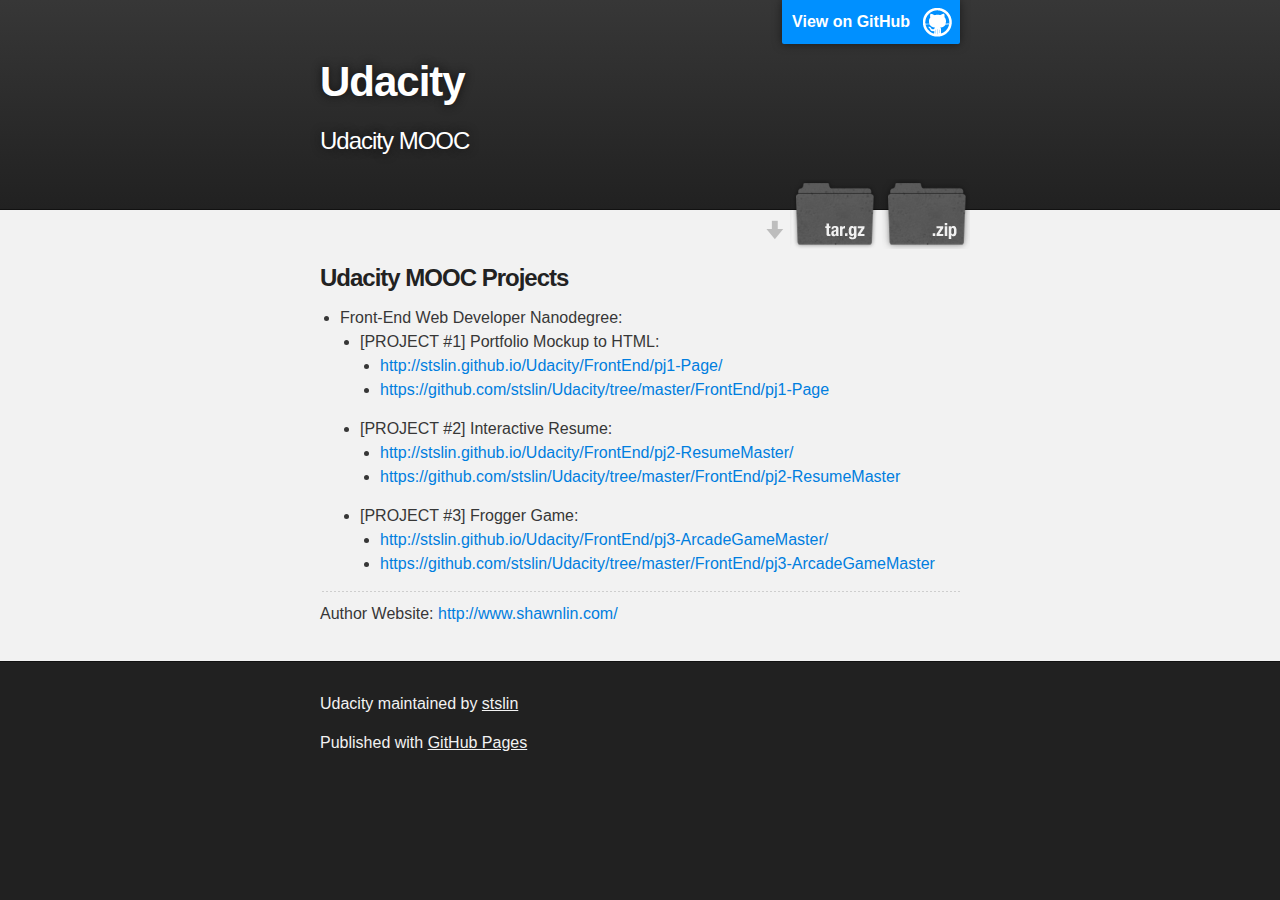
<file: index.html>
<!DOCTYPE html>
<html>

  <head>
    <meta charset='utf-8'>
    <meta http-equiv="X-UA-Compatible" content="chrome=1">
    <meta name="description" content="Udacity : Udacity MOOC">

    <link rel="stylesheet" type="text/css" media="screen" href="stylesheets/stylesheet.css">

    <title>Udacity</title>
  </head>

  <body>

    <!-- HEADER -->
    <div id="header_wrap" class="outer">
        <header class="inner">
          <a id="forkme_banner" href="https://github.com/stslin/Udacity">View on GitHub</a>

          <h1 id="project_title">Udacity</h1>
          <h2 id="project_tagline">Udacity MOOC</h2>

            <section id="downloads">
              <a class="zip_download_link" href="https://github.com/stslin/Udacity/zipball/master">Download this project as a .zip file</a>
              <a class="tar_download_link" href="https://github.com/stslin/Udacity/tarball/master">Download this project as a tar.gz file</a>
            </section>
        </header>
    </div>

    <!-- MAIN CONTENT -->
    <div id="main_content_wrap" class="outer">
      <section id="main_content" class="inner">
        <h3>
<a id="udacity-mooc-projects" class="anchor" href="#udacity-mooc-projects" aria-hidden="true"><span class="octicon octicon-link"></span></a>Udacity MOOC Projects</h3>

<ul>
<li>Front-End Web Developer Nanodegree:

<ul>
<li>[PROJECT #1] Portfolio Mockup to HTML: 

<ul>
<li><a href="http://stslin.github.io/Udacity/FrontEnd/pj1-Page/">http://stslin.github.io/Udacity/FrontEnd/pj1-Page/</a></li>
<li><a href="https://github.com/stslin/Udacity/tree/master/FrontEnd/pj1-Page">https://github.com/stslin/Udacity/tree/master/FrontEnd/pj1-Page</a></li>
</ul>
</li>
<li>[PROJECT #2] Interactive Resume: 

<ul>
<li><a href="http://stslin.github.io/Udacity/FrontEnd/pj2-ResumeMaster/">http://stslin.github.io/Udacity/FrontEnd/pj2-ResumeMaster/</a></li>
<li><a href="https://github.com/stslin/Udacity/tree/master/FrontEnd/pj2-ResumeMaster">https://github.com/stslin/Udacity/tree/master/FrontEnd/pj2-ResumeMaster</a></li>
</ul>
</li>
<li>[PROJECT #3] Frogger Game: 

<ul>
<li><a href="http://stslin.github.io/Udacity/FrontEnd/pj3-ArcadeGameMaster/">http://stslin.github.io/Udacity/FrontEnd/pj3-ArcadeGameMaster/</a></li>
<li><a href="https://github.com/stslin/Udacity/tree/master/FrontEnd/pj3-ArcadeGameMaster">https://github.com/stslin/Udacity/tree/master/FrontEnd/pj3-ArcadeGameMaster</a></li>
</ul>
</li>
</ul>
</li>
</ul>

<hr>

<p>Author Website: <a href="http://www.shawnlin.com/">http://www.shawnlin.com/</a></p>
      </section>
    </div>

    <!-- FOOTER  -->
    <div id="footer_wrap" class="outer">
      <footer class="inner">
        <p class="copyright">Udacity maintained by <a href="https://github.com/stslin">stslin</a></p>
        <p>Published with <a href="https://pages.github.com">GitHub Pages</a></p>
      </footer>
    </div>

              <script type="text/javascript">
            var gaJsHost = (("https:" == document.location.protocol) ? "https://ssl." : "http://www.");
            document.write(unescape("%3Cscript src='" + gaJsHost + "google-analytics.com/ga.js' type='text/javascript'%3E%3C/script%3E"));
          </script>
          <script type="text/javascript">
            try {
              var pageTracker = _gat._getTracker("UA-60026752-1");
            pageTracker._trackPageview();
            } catch(err) {}
          </script>


  </body>
</html>
</file>
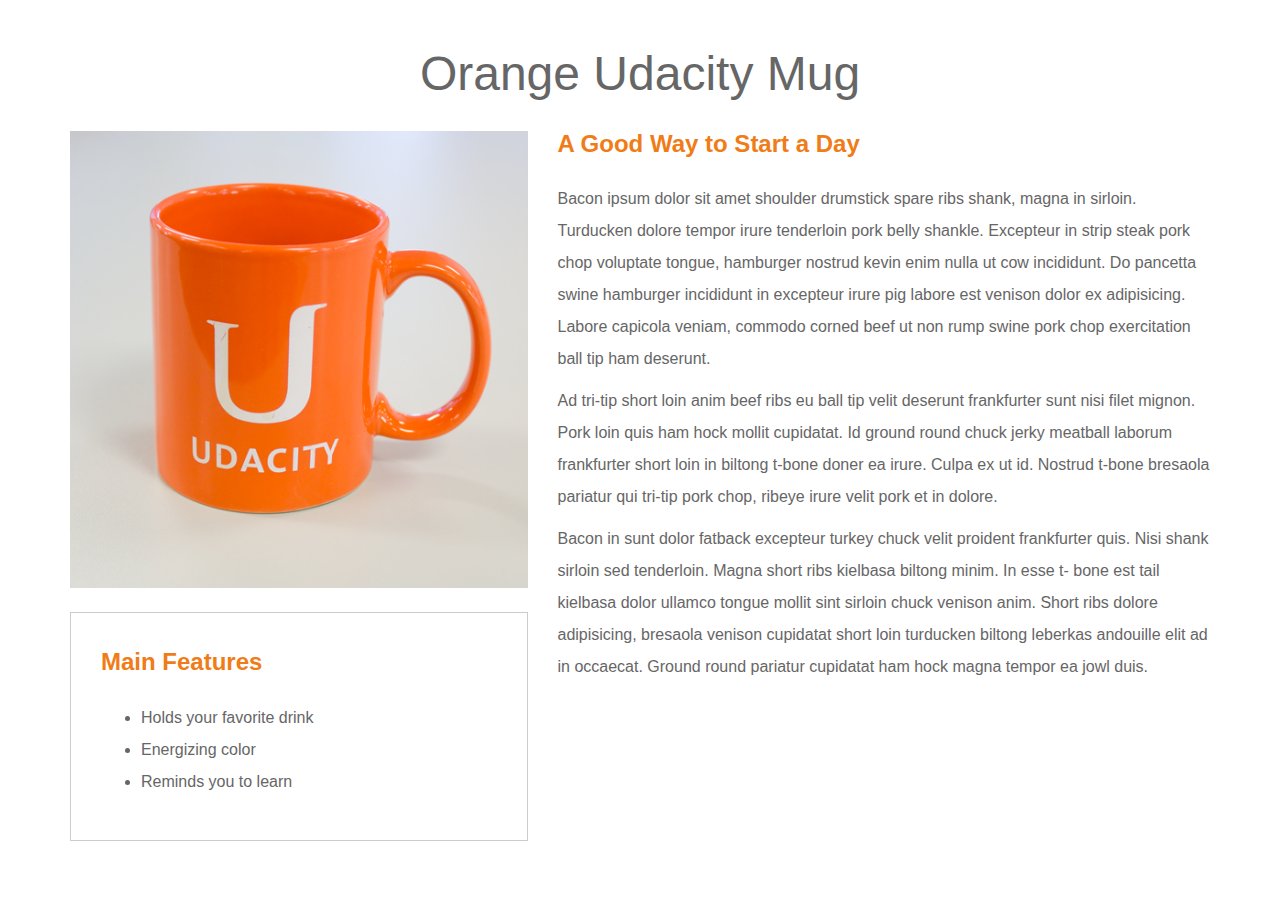
<file: FrontEnd/pj1-Page/index.html>
<!DOCTYPE html>
<html>
<head>
  <meta charset="utf-8">
  <title>Mockup Portfolio Page</title>
  <link rel="stylesheet" href="css/bootstrap.min.css">
  <link rel="stylesheet" href="css/main.css">
</head>
  <body>
    <div class="container">
    	<div class="row">
    		<div class="col-md-12">
    			<h1 class="text-center main-title">Orange Udacity Mug</h1>
    		</div>
    	</div>
    	<div class="row">
    		<div class="col-md-5">
    			<img class="img-responsive mug-img" src="images/mug.png" alt="Orange Udacity Mug">
    			<div class="col-md-12 feature-list">
    				<h2 class="feature-title">Main Features</h2>
    				<ul>
    					<li>Holds your favorite drink</li>
    					<li>Energizing color</li>
    					<li>Reminds you to learn</li>
    				</ul>
    			</div>
    		</div>
    		<div class="col-md-7">
    			<h2 class="content-title">A Good Way to Start a Day</h2>

    			<p>Bacon ipsum dolor sit amet shoulder drumstick spare ribs shank, magna in sirloin. Turducken dolore tempor irure tenderloin pork belly shankle. Excepteur in strip steak pork chop voluptate tongue, hamburger nostrud kevin enim nulla ut cow incididunt. Do pancetta swine hamburger incididunt in excepteur irure pig labore est venison dolor ex adipisicing. Labore capicola veniam, commodo corned beef ut non rump swine pork chop exercitation ball tip ham deserunt.</p>

    			<p>Ad tri-tip short loin anim beef ribs eu ball tip velit deserunt frankfurter sunt nisi filet mignon. Pork loin quis ham hock mollit cupidatat. Id ground round chuck jerky meatball laborum frankfurter short loin in biltong t-bone doner ea irure. Culpa ex ut id. Nostrud t-bone bresaola pariatur qui tri-tip pork chop, ribeye irure velit pork et in dolore.</p>

    			<p>Bacon in sunt dolor fatback excepteur turkey chuck velit proident frankfurter quis. Nisi shank sirloin sed tenderloin. Magna short ribs kielbasa biltong minim. In esse t- bone est tail kielbasa dolor ullamco tongue mollit sint sirloin chuck venison anim. Short ribs dolore adipisicing, bresaola venison cupidatat short loin turducken biltong leberkas andouille elit ad in occaecat. Ground round pariatur cupidatat ham hock magna tempor ea jowl duis.</p>
    		</div>
    	</div>
    </div>
</body>
</html>
</file>
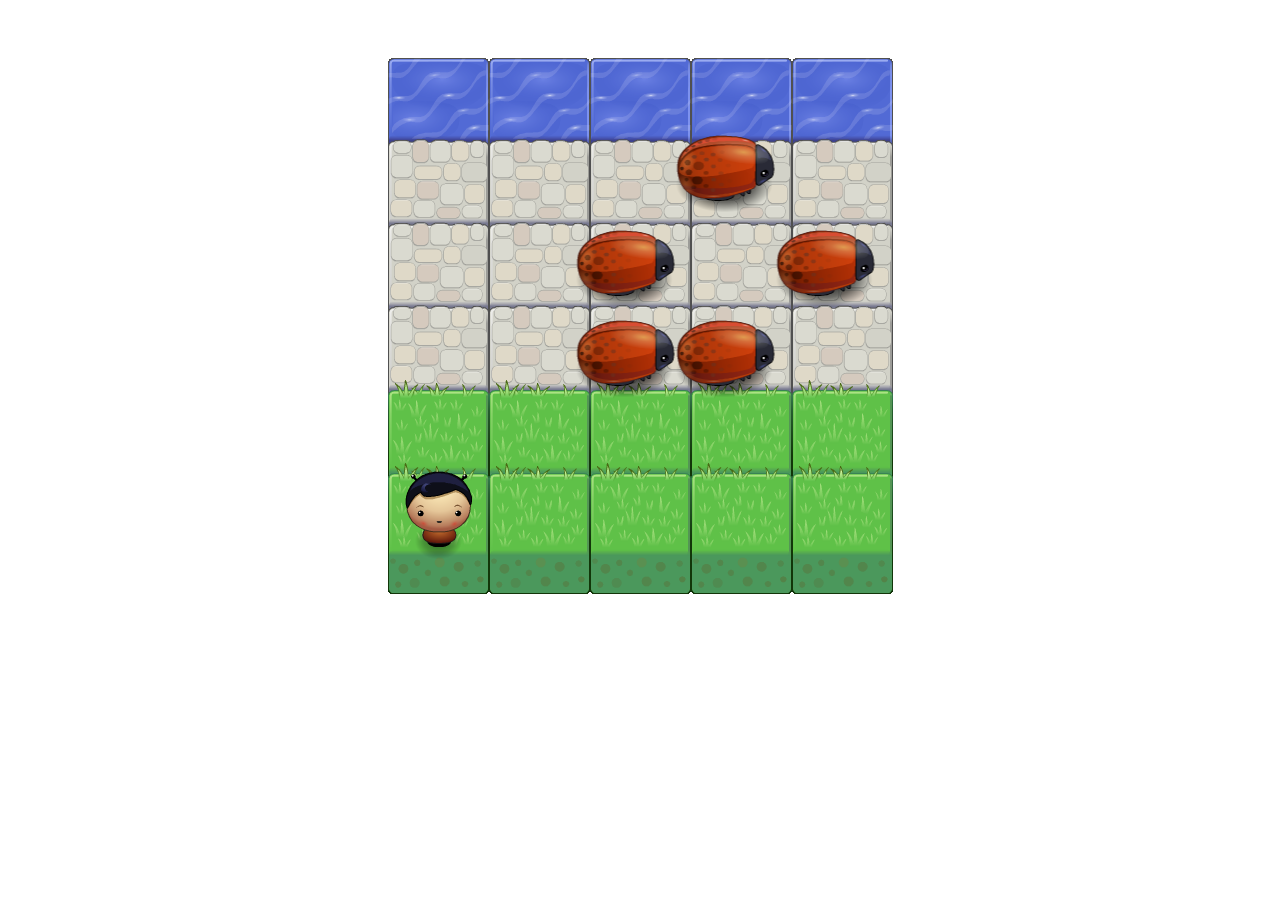
<file: FrontEnd/pj3-ArcadeGameMaster/index.html>
<!DOCTYPE html>
<html>
<head>
    <title>Effective JavaScript: Frogger</title>
    <link rel="stylesheet" href="css/style.css">
</head>
<body>
    <script src="js/resources.js"></script>
    <script src="js/app.js"></script>
    <script src="js/engine.js"></script>
</body>
</html>
</file>
<file: stylesheets/stylesheet.css>
/*******************************************************************************
Slate Theme for GitHub Pages
by Jason Costello, @jsncostello
*******************************************************************************/

@import url(pygment_trac.css);

/*******************************************************************************
MeyerWeb Reset
*******************************************************************************/

html, body, div, span, applet, object, iframe,
h1, h2, h3, h4, h5, h6, p, blockquote, pre,
a, abbr, acronym, address, big, cite, code,
del, dfn, em, img, ins, kbd, q, s, samp,
small, strike, strong, sub, sup, tt, var,
b, u, i, center,
dl, dt, dd, ol, ul, li,
fieldset, form, label, legend,
table, caption, tbody, tfoot, thead, tr, th, td,
article, aside, canvas, details, embed,
figure, figcaption, footer, header, hgroup,
menu, nav, output, ruby, section, summary,
time, mark, audio, video {
  margin: 0;
  padding: 0;
  border: 0;
  font: inherit;
  vertical-align: baseline;
}

/* HTML5 display-role reset for older browsers */
article, aside, details, figcaption, figure,
footer, header, hgroup, menu, nav, section {
  display: block;
}

ol, ul {
  list-style: none;
}

table {
  border-collapse: collapse;
  border-spacing: 0;
}

/*******************************************************************************
Theme Styles
*******************************************************************************/

body {
  box-sizing: border-box;
  color:#373737;
  background: #212121;
  font-size: 16px;
  font-family: 'Myriad Pro', Calibri, Helvetica, Arial, sans-serif;
  line-height: 1.5;
  -webkit-font-smoothing: antialiased;
}

h1, h2, h3, h4, h5, h6 {
  margin: 10px 0;
  font-weight: 700;
  color:#222222;
  font-family: 'Lucida Grande', 'Calibri', Helvetica, Arial, sans-serif;
  letter-spacing: -1px;
}

h1 {
  font-size: 36px;
  font-weight: 700;
}

h2 {
  padding-bottom: 10px;
  font-size: 32px;
  background: url('../images/bg_hr.png') repeat-x bottom;
}

h3 {
  font-size: 24px;
}

h4 {
  font-size: 21px;
}

h5 {
  font-size: 18px;
}

h6 {
  font-size: 16px;
}

p {
  margin: 10px 0 15px 0;
}

footer p {
  color: #f2f2f2;
}

a {
  text-decoration: none;
  color: #007edf;
  text-shadow: none;

  transition: color 0.5s ease;
  transition: text-shadow 0.5s ease;
  -webkit-transition: color 0.5s ease;
  -webkit-transition: text-shadow 0.5s ease;
  -moz-transition: color 0.5s ease;
  -moz-transition: text-shadow 0.5s ease;
  -o-transition: color 0.5s ease;
  -o-transition: text-shadow 0.5s ease;
  -ms-transition: color 0.5s ease;
  -ms-transition: text-shadow 0.5s ease;
}

a:hover, a:focus {text-decoration: underline;}

footer a {
  color: #F2F2F2;
  text-decoration: underline;
}

em {
  font-style: italic;
}

strong {
  font-weight: bold;
}

img {
  position: relative;
  margin: 0 auto;
  max-width: 739px;
  padding: 5px;
  margin: 10px 0 10px 0;
  border: 1px solid #ebebeb;

  box-shadow: 0 0 5px #ebebeb;
  -webkit-box-shadow: 0 0 5px #ebebeb;
  -moz-box-shadow: 0 0 5px #ebebeb;
  -o-box-shadow: 0 0 5px #ebebeb;
  -ms-box-shadow: 0 0 5px #ebebeb;
}

p img {
  display: inline;
  margin: 0;
  padding: 0;
  vertical-align: middle;
  text-align: center;
  border: none;
}

pre, code {
  width: 100%;
  color: #222;
  background-color: #fff;

  font-family: Monaco, "Bitstream Vera Sans Mono", "Lucida Console", Terminal, monospace;
  font-size: 14px;

  border-radius: 2px;
  -moz-border-radius: 2px;
  -webkit-border-radius: 2px;
}

pre {
  width: 100%;
  padding: 10px;
  box-shadow: 0 0 10px rgba(0,0,0,.1);
  overflow: auto;
}

code {
  padding: 3px;
  margin: 0 3px;
  box-shadow: 0 0 10px rgba(0,0,0,.1);
}

pre code {
  display: block;
  box-shadow: none;
}

blockquote {
  color: #666;
  margin-bottom: 20px;
  padding: 0 0 0 20px;
  border-left: 3px solid #bbb;
}


ul, ol, dl {
  margin-bottom: 15px
}

ul {
  list-style-position: inside;
  list-style: disc;
  padding-left: 20px;
}

ol {
  list-style-position: inside;
  list-style: decimal;
  padding-left: 20px;
}

dl dt {
  font-weight: bold;
}

dl dd {
  padding-left: 20px;
  font-style: italic;
}

dl p {
  padding-left: 20px;
  font-style: italic;
}

hr {
  height: 1px;
  margin-bottom: 5px;
  border: none;
  background: url('../images/bg_hr.png') repeat-x center;
}

table {
  border: 1px solid #373737;
  margin-bottom: 20px;
  text-align: left;
 }

th {
  font-family: 'Lucida Grande', 'Helvetica Neue', Helvetica, Arial, sans-serif;
  padding: 10px;
  background: #373737;
  color: #fff;
 }

td {
  padding: 10px;
  border: 1px solid #373737;
 }

form {
  background: #f2f2f2;
  padding: 20px;
}

/*******************************************************************************
Full-Width Styles
*******************************************************************************/

.outer {
  width: 100%;
}

.inner {
  position: relative;
  max-width: 640px;
  padding: 20px 10px;
  margin: 0 auto;
}

#forkme_banner {
  display: block;
  position: absolute;
  top:0;
  right: 10px;
  z-index: 10;
  padding: 10px 50px 10px 10px;
  color: #fff;
  background: url('../images/blacktocat.png') #0090ff no-repeat 95% 50%;
  font-weight: 700;
  box-shadow: 0 0 10px rgba(0,0,0,.5);
  border-bottom-left-radius: 2px;
  border-bottom-right-radius: 2px;
}

#header_wrap {
  background: #212121;
  background: -moz-linear-gradient(top, #373737, #212121);
  background: -webkit-linear-gradient(top, #373737, #212121);
  background: -ms-linear-gradient(top, #373737, #212121);
  background: -o-linear-gradient(top, #373737, #212121);
  background: linear-gradient(top, #373737, #212121);
}

#header_wrap .inner {
  padding: 50px 10px 30px 10px;
}

#project_title {
  margin: 0;
  color: #fff;
  font-size: 42px;
  font-weight: 700;
  text-shadow: #111 0px 0px 10px;
}

#project_tagline {
  color: #fff;
  font-size: 24px;
  font-weight: 300;
  background: none;
  text-shadow: #111 0px 0px 10px;
}

#downloads {
  position: absolute;
  width: 210px;
  z-index: 10;
  bottom: -40px;
  right: 0;
  height: 70px;
  background: url('../images/icon_download.png') no-repeat 0% 90%;
}

.zip_download_link {
  display: block;
  float: right;
  width: 90px;
  height:70px;
  text-indent: -5000px;
  overflow: hidden;
  background: url(../images/sprite_download.png) no-repeat bottom left;
}

.tar_download_link {
  display: block;
  float: right;
  width: 90px;
  height:70px;
  text-indent: -5000px;
  overflow: hidden;
  background: url(../images/sprite_download.png) no-repeat bottom right;
  margin-left: 10px;
}

.zip_download_link:hover {
  background: url(../images/sprite_download.png) no-repeat top left;
}

.tar_download_link:hover {
  background: url(../images/sprite_download.png) no-repeat top right;
}

#main_content_wrap {
  background: #f2f2f2;
  border-top: 1px solid #111;
  border-bottom: 1px solid #111;
}

#main_content {
  padding-top: 40px;
}

#footer_wrap {
  background: #212121;
}



/*******************************************************************************
Small Device Styles
*******************************************************************************/

@media screen and (max-width: 480px) {
  body {
    font-size:14px;
  }

  #downloads {
    display: none;
  }

  .inner {
    min-width: 320px;
    max-width: 480px;
  }

  #project_title {
  font-size: 32px;
  }

  h1 {
    font-size: 28px;
  }

  h2 {
    font-size: 24px;
  }

  h3 {
    font-size: 21px;
  }

  h4 {
    font-size: 18px;
  }

  h5 {
    font-size: 14px;
  }

  h6 {
    font-size: 12px;
  }

  code, pre {
    min-width: 320px;
    max-width: 480px;
    font-size: 11px;
  }

}
</file>
<file: FrontEnd/pj1-Page/css/main.css>
/* Enter your custom CSS here */

/* Font family is Verdana, sans-serif; */
/* Font color for the main title and text is #666, for subtitle - #f07c17 */
/* The border around the box under the image should be solid 1px and its color should be #ccc. */

* {
    color: #666;
    font-family: Verdana, sans-serif;
    font-size: 16px;
    line-height: 2;
}

.container {
    margin-top: 28px;
}

.main-title {
    font-size: 48px;
}

.feature-title {
    color: #f07c17;
    font-size: 24px;
    font-weight: bold;
    padding-bottom: 16px;
}

.content-title {
    color: #f07c17;
    font-size: 24px;
    font-weight: bold;
    padding-bottom: 16px;
}

.feature-list {
    margin: 24px 0;
    padding: 16px 30px 32px;
    border: 1px solid #ccc;
}

.mug-img {
    margin-top:20px;
}
</file>
<file: FrontEnd/pj3-ArcadeGameMaster/css/style.css>
body {
    text-align: center;
}
</file>
